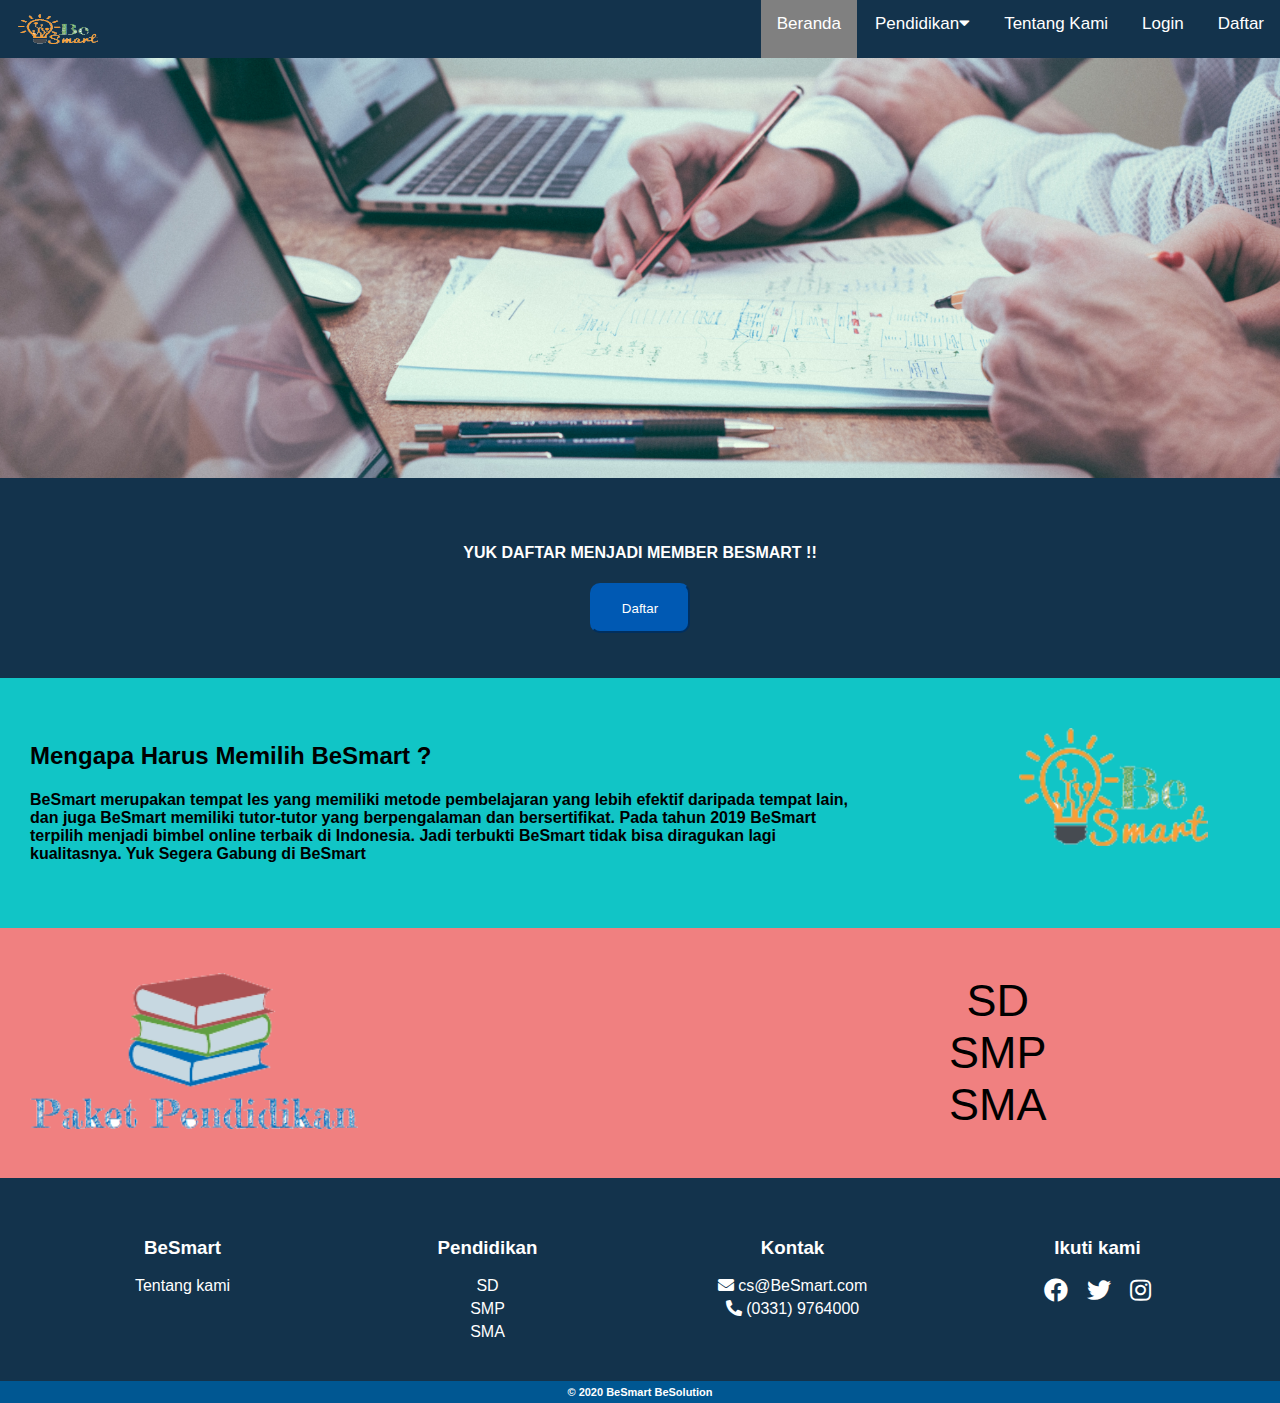
<file: index.html>
<!DOCTYPE html>
<html>
<head>
  <title> BeSmart </title>
  <meta name="viewport" content="width=device-width, initial-scale=1.0">

  <link rel="shortcut icon" href="img/lampu.ico">
  <link rel="stylesheet" type="text/css" href="css/nav.css">
  <link rel="stylesheet" type="text/css" href="css/main.css">
  <link rel="stylesheet" type="text/css" href="css/footer.css">

    <!-- FontAwesome CSS -->
  <link rel="stylesheet" type="text/css" href="font-awesome/css/fontawesome.css">
  <link rel="stylesheet" type="text/css" href="font-awesome/css/solid.css">
  <link rel="stylesheet" type="text/css" href="font-awesome/css/brands.css">
</head>
<body>

  <!-- Navigation -->
  <nav>
    <div class="nav" id="nav-menu">
      <a href="index.html" id="home" title="BeSmart">
        <div id="logo">
          <img src="img/BeSmart-logo.png">
        </div>
      </a>
      <a href="javascript:void(0);" id="nav-icon"><i class="fas fa-bars"></i></a>
      <div class="menu">
        <a href="index.html" class="klik">Beranda</a>
        <div id="menu-list">
          <button href="#" id="list-down">Pendidikan<i class="fas fa-caret-down"></i></button>
          <div id="list-daftar">
            <a href="login.html">SD</a>
            <a href="login.html">SMP</a>
            <a href="login.html">SMA</a>
          </div>
        </div>
        <a href="tentang.html">Tentang Kami </a>
        <a href="login.html">Login</a>
        <a href="daftar.html">Daftar</a>
      </div>
    </div>
  </nav>

  <!-- Header -->
  <header>
    <div class="main-picture">
      <div id="image_wrap">
        <img src="img/bg.jpg">
      </div>
    </div>
  </header>

  <!-- Main -->
  <section id="banner">
    <div class="banner-img">
     <h4 style="color: white;">YUK DAFTAR MENJADI MEMBER BESMART !!</h4>
     <button id="btn-daftar">
       <a href="daftar.html" style="color: white; text-decoration: none;">
         Daftar
       </a>
     </button>
    </div>
  </section>
  <section>
    <artikel class="artikel">
      <div id="alasan">
        <h2>Mengapa Harus Memilih BeSmart ?</h2>
        <h4>BeSmart merupakan tempat les yang memiliki metode pembelajaran yang lebih efektif daripada tempat lain, dan juga
          BeSmart memiliki tutor-tutor yang berpengalaman dan bersertifikat. Pada tahun 2019 BeSmart terpilih menjadi bimbel online
          terbaik di Indonesia. Jadi terbukti BeSmart tidak bisa diragukan lagi kualitasnya. Yuk Segera Gabung di BeSmart</h4>
      </div>
      <div id="alasan_logo">
        <img src="img/BeSmart-logo.png">
      </div>
    </artikel>
  </section>

  <section>
    <article class="jenjang">
      <div id="paket-logo">
        <img src="img/Paket.png">
      </div>
      <div id="paket">
        <li>SD</li>
        <li>SMP</li>
        <li>SMA</li>
      </div>
    </article>
  </section>


<!-- Footer -->
  <footer>
    <div class="footer">
      <div class="footer-col">
        <div class="footer-daftar">
          <h3>BeSmart</h3>
          <li><a href="tentang.html">Tentang kami</a></li>
        </div>

        <div class="footer-daftar">
          <h3>Pendidikan</h3>
          <li><a href="#">SD</a></li>
          <li><a href="#">SMP</a></li>
          <li><a href="#">SMA</a></li>
        </div>
      </div>

      <div class="footer-col">
        <div class="footer-daftar">
          <h3>Kontak</h3>
          <li><a href="#" target="_blank"><i class="fas fa-envelope"></i> cs@BeSmart.com</a></li>
          <li><a href="#" target="_blank" ><i class="fas fa-phone-alt"></i> (0331) 9764000</a></li>
        </div>

        <div class="footer-daftar">
          <h3>Ikuti kami</h3>
          <div id="sosmed">
            <a href="https://facebook.com/" target="_blank"><i class="fab fa-facebook"></i></a>&ensp;
            <a href="https://twitter.com/" target="_blank"><i class="fab fa-twitter"></i></a>&ensp;
            <a href="https://instagram.com/" target="_blank"><i class="fab fa-instagram"></i></a>
          </div>
        </div>
      </div>
  </div>
  <div id="bottom-line">
    <b>&copy; 2020 BeSmart BeSolution</b>
  </div>
  </footer>

  <script src="js/jquery-3.4.1.min.js"></script>
	<script src="js/nav.js"></script>
	<script src="js/main.js"></script>
</body>
</html>
</file>
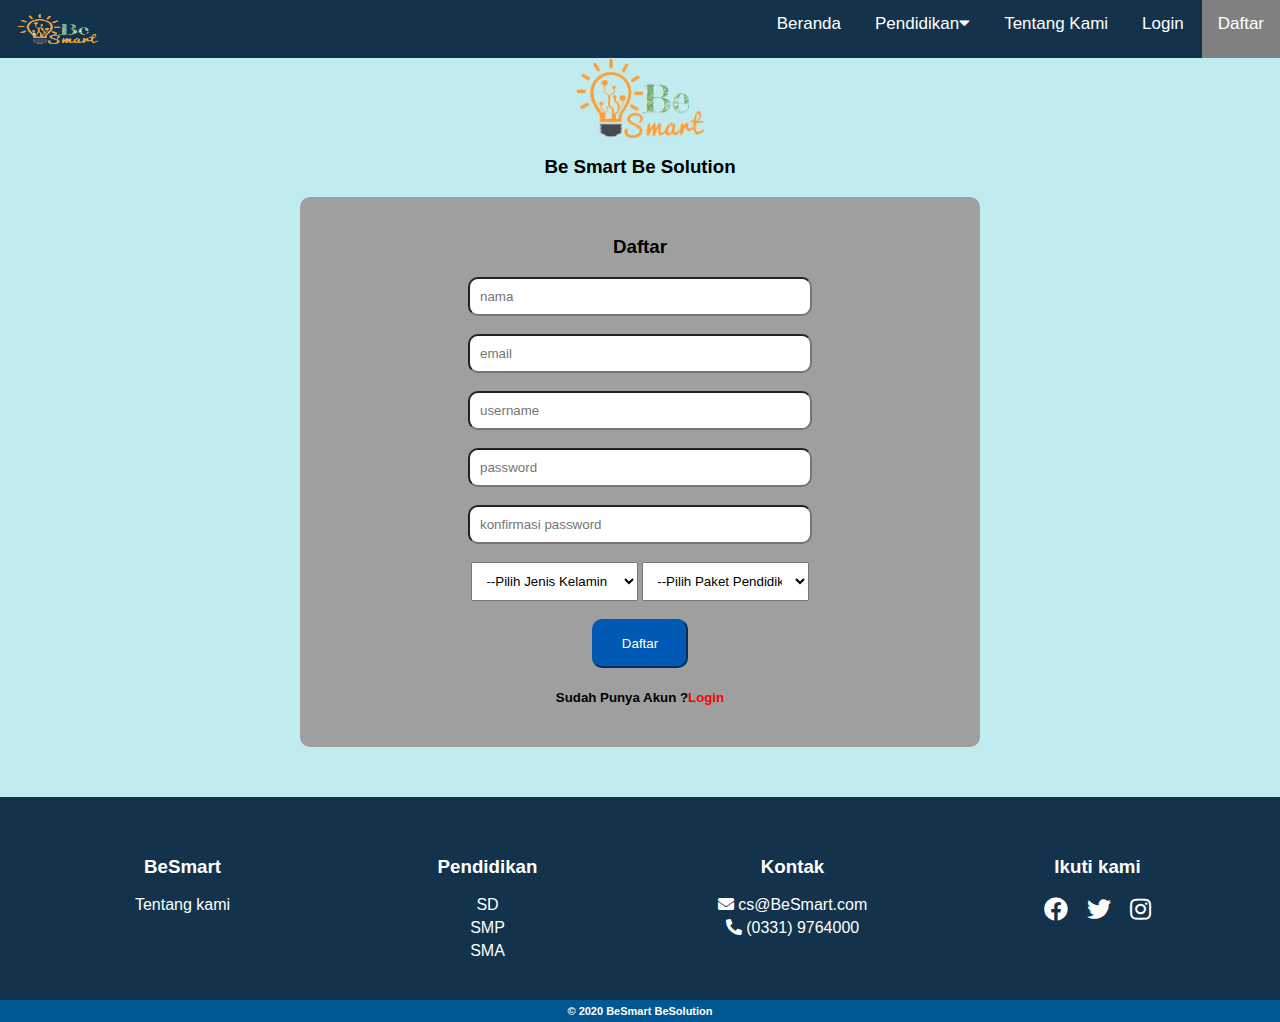
<file: daftar.html>
<!DOCTYPE html>
<html>
<head>
  <title> BeSmart </title>
  <meta name="viewport" content="width=device-width, initial-scale=1.0">

  <link rel="shortcut icon" href="img/lampu.ico">
  <link rel="stylesheet" type="text/css" href="css/nav.css">
  <link rel="stylesheet" type="text/css" href="css/main.css">
  <link rel="stylesheet" type="text/css" href="css/footer.css">

    <!-- FontAwesome CSS -->
  <link rel="stylesheet" type="text/css" href="font-awesome/css/fontawesome.css">
  <link rel="stylesheet" type="text/css" href="font-awesome/css/solid.css">
  <link rel="stylesheet" type="text/css" href="font-awesome/css/brands.css">
</head>
<body>

  <!-- Navigation -->
  <nav>
    <div class="nav" id="nav-menu">
      <a href="index.html" id="home" title="BeSmart">
        <div id="logo">
          <img src="img/BeSmart-logo.png">
        </div>
      </a>
      <a href="javascript:void(0);" id="nav-icon"><i class="fas fa-bars"></i></a>
      <div class="menu">
        <a href="index.html">Beranda</a>
        <div id="menu-list">
          <button href="#" id="list-down">Pendidikan<i class="fas fa-caret-down"></i></button>
          <div id="list-daftar">
            <a href="login.html">SD</a>
            <a href="login.html">SMP</a>
            <a href="login.html">SMA</a>
          </div>
        </div>
        <a href="tentang.html">Tentang Kami </a>
        <a href="login.html">Login</a>
        <a href="daftar.html" class="klik">Daftar</a>
      </div>
    </div>
  </nav>

     <!-- Header -->
  <div class="main">
    <header>
      <div class="title-login">
        <img src="img/BeSmart-logo.png">
        <h3>Be Smart Be Solution</h3>
      </div>
    </header>

  <!-- form -->
    <form id="form-daftar" action="login.html">
      <div id="judul-form">
        <h3>Daftar</h3>
      </div>
      <input type="text" name="nama" placeholder="nama"><br><br>
      <input type="text" name="email" placeholder="email"> <br><br>
      <input type="text" name="username" placeholder="username"> <br><br>
      <input type="password" name="password" placeholder="password"> <br><br>
      <input type="password" name="konfirm_password" placeholder="konfirmasi password"> <br><br>
      <select class="selectPilih" name="jenisKelamin">
        <option>--Pilih Jenis Kelamin</option>
        <option value="Perempuan">Perempuan</option>
        <option value="Laki-laki">Laki-laki</option>
      </select>
      <select class="selectPilih" name="paketPendidikan">
        <option>--Pilih Paket Pendidikan--</option>
        <option value="SD">SD</option>
        <option value="SMP">SMP</option>
        <option value="SMA">SMA</option>
      </select>
      <br> <br>
      <button type="submit" id="submit" class="submit-daftar">Daftar</button> <br>
      <div id="keterangan-login">
        <h5>Sudah Punya Akun ?<a href="login.html">Login</a></h5>
      </div>
    </form>
  </div>


<!-- Modal -->
  <div class="error-modal" id="error_modal">
    <div class="error-modal-content">
      <div class="modal-top">
        <h3>Peringatan</h3>
      </div>
      <div class="modal-middle">
        <b></b>
      </div>
      <div class="modal-bottom">
        <button class="btn btn_utama" id="close_error_form">Close</button>
      </div>
    </div>
  </div>

<!-- Footer -->
  <footer>
    <div class="footer">
      <div class="footer-col">
        <div class="footer-daftar">
          <h3>BeSmart</h3>
          <li><a href="tentang.html">Tentang kami</a></li>
        </div>

        <div class="footer-daftar">
          <h3>Pendidikan</h3>
          <li><a href="#">SD</a></li>
          <li><a href="#">SMP</a></li>
          <li><a href="#">SMA</a></li>
        </div>
      </div>

      <div class="footer-col">
        <div class="footer-daftar">
          <h3>Kontak</h3>
          <li><a href="#" target="_blank"><i class="fas fa-envelope"></i> cs@BeSmart.com</a></li>
          <li><a href="#" target="_blank" ><i class="fas fa-phone-alt"></i> (0331) 9764000</a></li>
        </div>

        <div class="footer-daftar">
          <h3>Ikuti kami</h3>
          <div id="sosmed">
            <a href="https://facebook.com/" target="_blank"><i class="fab fa-facebook"></i></a>&ensp;
            <a href="https://twitter.com/" target="_blank"><i class="fab fa-twitter"></i></a>&ensp;
            <a href="https://instagram.com/" target="_blank"><i class="fab fa-instagram"></i></a>
          </div>
        </div>
      </div>
  </div>
  <div id="bottom-line">
    <b>&copy; 2020 BeSmart BeSolution</b>
  </div>
  </footer>

  <script src="js/jquery-3.4.1.min.js"></script>
  <script src="js/nav.js"></script>
  <script src="js/main.js"></script>
  <script type="text/javascript">
    $('form').validasiRegister();
  </script>
</body>
</html>
</file>
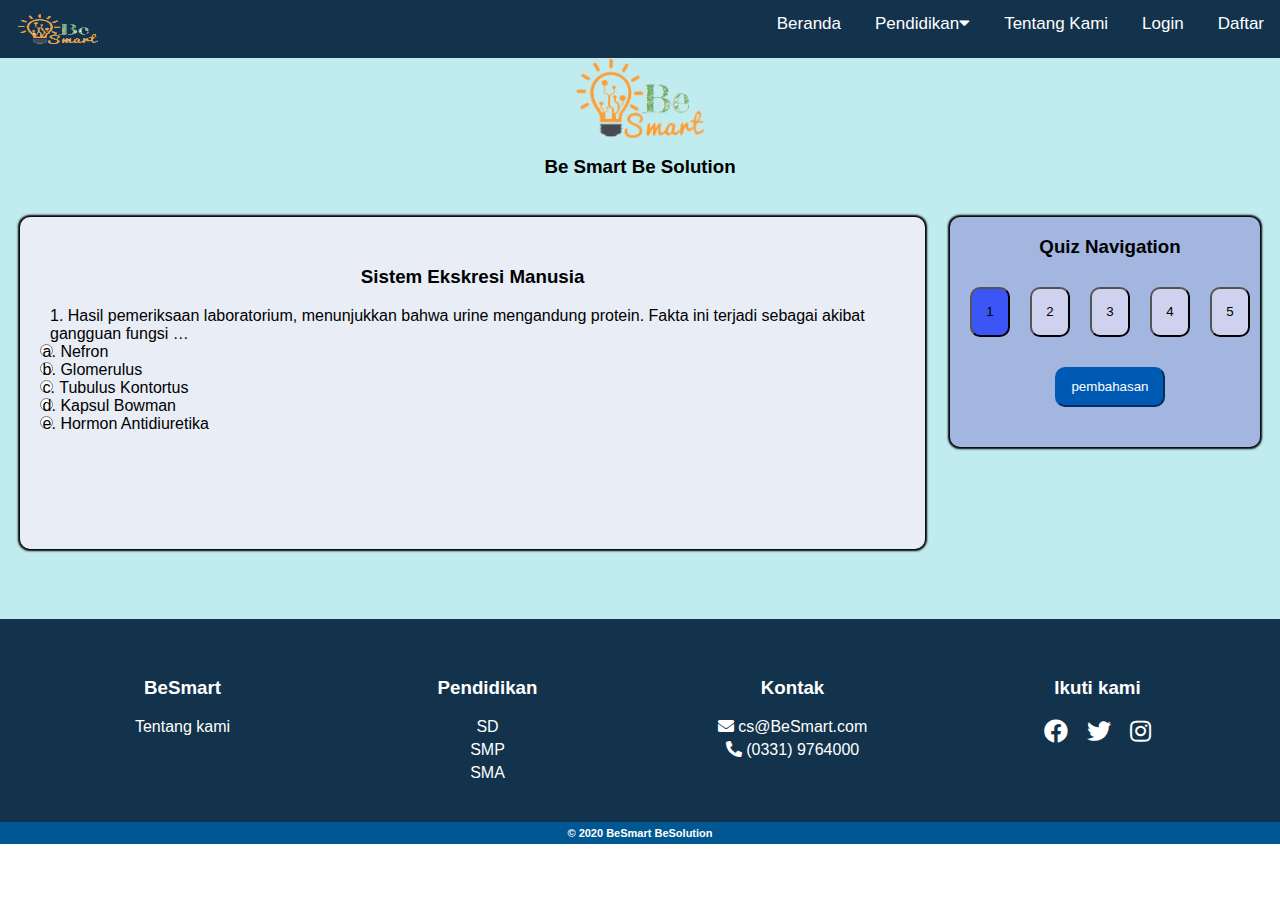
<file: latihan-soal.html>
<!DOCTYPE html>
<html>
<head>
  <title> BeSmart </title>
  <meta name="viewport" content="width=device-width, initial-scale=1.0">

  <link rel="shortcut icon" href="img/lampu.ico">
  <link rel="stylesheet" type="text/css" href="css/nav.css">
  <link rel="stylesheet" type="text/css" href="css/main.css">
  <link rel="stylesheet" type="text/css" href="css/footer.css">

    <!-- FontAwesome CSS -->
  <link rel="stylesheet" type="text/css" href="font-awesome/css/fontawesome.css">
  <link rel="stylesheet" type="text/css" href="font-awesome/css/solid.css">
  <link rel="stylesheet" type="text/css" href="font-awesome/css/brands.css">
</head>
<body>

  <!-- Navigation -->
  <nav>
    <div class="nav" id="nav-menu">
      <a href="index.html" id="home" title="BeSmart">
        <div id="logo">
          <img src="img/BeSmart-logo.png">
        </div>
      </a>
      <a href="javascript:void(0);" id="nav-icon"><i class="fas fa-bars"></i></a>
      <div class="menu">
        <a href="index.html">Beranda</a>
        <div id="menu-list">
          <button href="#" id="list-down">Pendidikan<i class="fas fa-caret-down"></i></button>
          <div id="list-daftar">
            <a href="latihan-soal.html">SD</a>
            <a href="latihan-soal.html">SMP</a>
            <a href="latihan-soal.html">SMA</a>
          </div>
        </div>
        <a href="tentang.html">Tentang Kami </a>
        <a href="login.html">Login</a>
        <a href="daftar.html">Daftar</a>
      </div>
    </div>
  </nav>

  <!-- Header -->
  <div class="main">
    <header>
      <div class="title-login">
        <img src="img/BeSmart-logo.png">
        <h3>Be Smart Be Solution</h3>
      </div>
    </header>
    <main>
    <article id="content">
      <h3>Sistem Ekskresi Manusia</h3>
      <p>1. Hasil pemeriksaan laboratorium, menunjukkan bahwa urine mengandung protein. Fakta ini terjadi sebagai akibat gangguan fungsi …<br>
      <input type="radio" name="pilihan" value="a">a. Nefron
      <br>
      <input type="radio" name="pilihan" value="b">b. Glomerulus
      <br>
      <input type="radio" name="pilihan" value="c">c. Tubulus Kontortus
      <br>
      <input type="radio" name="pilihan" value="d">d. Kapsul Bowman
      <br>
      <input type="radio" name="pilihan" value="e">e. Hormon Antidiuretika
      <br>
    </p>
    </article>

    <aside>
      <article id="aside-judul">
        <h3>Quiz Navigation</h3>
        <div class="flex-container-column">
          <div class="flex-container-row">
            <div class="button">
              <input type="button" class="number" id="number_pilih" name="Biologi" value="1">
            </div>
            <div class="button">
              <input type="button" class="number" name="Biologi" value="2">
            </div>
            <div class="button">
              <input type="button" class="number" name="Biologi" value="3">
            </div>
            <div class="button">
              <input type="button" class="number" name="Biologi" value="4">
            </div>
            <div class="button">
              <input type="button" class="number" name="Biologi" value="5">
            </div>
          </div>
          <div class="next">
            <button id="btn-next"><a href="pembahasan-soal.html"> pembahasan</a></button>
          </div>
        </div>
      </article>
    </aside>
  </main>
  </div>


  <!-- Footer -->
    <footer>
      <div class="footer">
        <div class="footer-col">
          <div class="footer-daftar">
            <h3>BeSmart</h3>
            <li><a href="tentang.html">Tentang kami</a></li>
          </div>

          <div class="footer-daftar">
            <h3>Pendidikan</h3>
            <li><a href="#">SD</a></li>
            <li><a href="#">SMP</a></li>
            <li><a href="#">SMA</a></li>
          </div>
        </div>

        <div class="footer-col">
          <div class="footer-daftar">
            <h3>Kontak</h3>
            <li><a href="#" target="_blank"><i class="fas fa-envelope"></i> cs@BeSmart.com</a></li>
            <li><a href="#" target="_blank" ><i class="fas fa-phone-alt"></i> (0331) 9764000</a></li>
          </div>

          <div class="footer-daftar">
            <h3>Ikuti kami</h3>
            <div id="sosmed">
              <a href="https://facebook.com/" target="_blank"><i class="fab fa-facebook"></i></a>&ensp;
              <a href="https://twitter.com/" target="_blank"><i class="fab fa-twitter"></i></a>&ensp;
              <a href="https://instagram.com/" target="_blank"><i class="fab fa-instagram"></i></a>
            </div>
          </div>
        </div>
    </div>
    <div id="bottom-line">
      <b>&copy; 2020 BeSmart BeSolution</b>
    </div>
    </footer>
    <script src="js/jquery-3.4.1.min.js"></script>
    <script src="js/nav.js"></script>
</body>
</html>
</file>
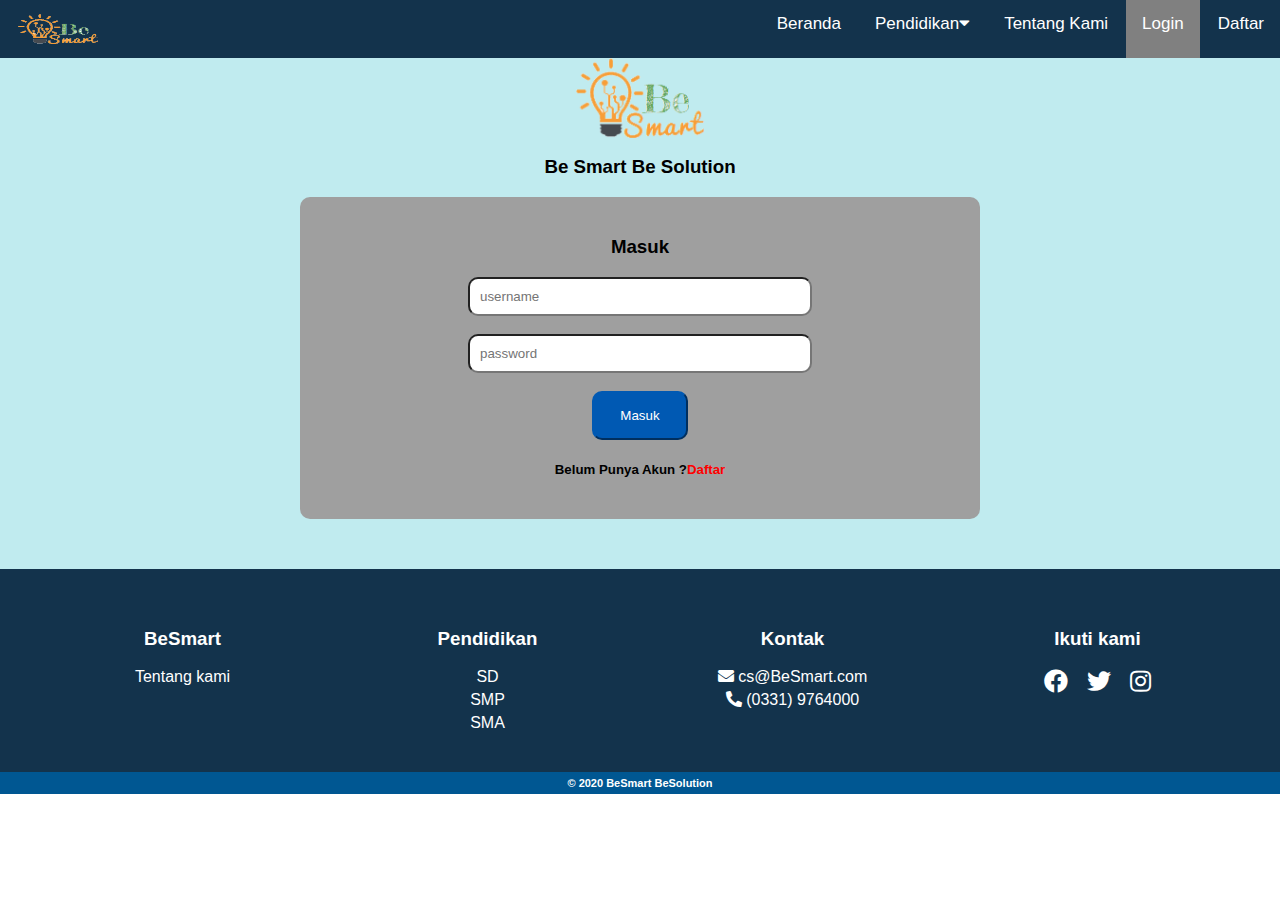
<file: login.html>
<!DOCTYPE html>
<html>
<head>
  <title> BeSmart </title>
  <meta name="viewport" content="width=device-width, initial-scale=1.0">

  <link rel="shortcut icon" href="img/lampu.ico">
  <link rel="stylesheet" type="text/css" href="css/nav.css">
  <link rel="stylesheet" type="text/css" href="css/main.css">
  <link rel="stylesheet" type="text/css" href="css/footer.css">

    <!-- FontAwesome CSS -->
  <link rel="stylesheet" type="text/css" href="font-awesome/css/fontawesome.css">
  <link rel="stylesheet" type="text/css" href="font-awesome/css/solid.css">
  <link rel="stylesheet" type="text/css" href="font-awesome/css/brands.css">
</head>
<body>

  <!-- Navigation -->
  <nav>
    <div class="nav" id="nav-menu">
      <a href="index.html" id="home" title="BeSmart">
        <div id="logo">
          <img src="img/BeSmart-logo.png">
        </div>
      </a>
      <a href="javascript:void(0);" id="nav-icon"><i class="fas fa-bars"></i></a>
      <div class="menu">
        <a href="index.html">Beranda</a>
        <div id="menu-list">
          <button href="#" id="list-down">Pendidikan<i class="fas fa-caret-down"></i></button>
          <div id="list-daftar">
            <a href="login.html">SD</a>
            <a href="login.html">SMP</a>
            <a href="login.html">SMA</a>
          </div>
        </div>
        <a href="tentang.html">Tentang Kami </a>
        <a href="login.html"class="klik">Login</a>
        <a href="daftar.html">Daftar</a>
      </div>
    </div>
  </nav>

  <!-- Header -->
  <div class="main">
    <header>
      <div class="title-login">
        <img src="img/BeSmart-logo.png">
        <h3>Be Smart Be Solution</h3>
      </div>
    </header>

  <!-- form -->
    <form id="form-daftar" action="menu.html">
      <div id="judul-form">
        <h3>Masuk</h3>
      </div>
      <input type="text" name="username" placeholder="username"> <br><br>
      <input type="password" name="password" placeholder="password"> <br><br>
      <button type="submit" class="submit-daftar">Masuk</button> <br>
      <div id="keterangan-login">
        <h5>Belum Punya Akun ?<a href="daftar.html">Daftar</a></h5>
      </div>
    </form>
  </div>

<!-- Modal -->
  <div class="error-modal" id="error_modal">
    <div class="error-modal-content">
      <div class="modal-top">
        <h3>Peringatan</h3>
      </div>
      <div class="modal-middle">
        <b></b>
      </div>
      <div class="modal-bottom">
        <button class="btn btn_utama" id="close_error_form">Close</button>
      </div>
    </div>
  </div>


<!-- Footer -->
  <footer>
    <div class="footer">
      <div class="footer-col">
        <div class="footer-daftar">
          <h3>BeSmart</h3>
          <li><a href="tentang.html">Tentang kami</a></li>
        </div>

        <div class="footer-daftar">
          <h3>Pendidikan</h3>
          <li><a href="#">SD</a></li>
          <li><a href="#">SMP</a></li>
          <li><a href="#">SMA</a></li>
        </div>
      </div>

      <div class="footer-col">
        <div class="footer-daftar">
          <h3>Kontak</h3>
          <li><a href="#" target="_blank"><i class="fas fa-envelope"></i> cs@BeSmart.com</a></li>
          <li><a href="#" target="_blank" ><i class="fas fa-phone-alt"></i> (0331) 9764000</a></li>
        </div>

        <div class="footer-daftar">
          <h3>Ikuti kami</h3>
          <div id="sosmed">
            <a href="https://facebook.com/" target="_blank"><i class="fab fa-facebook"></i></a>&ensp;
            <a href="https://twitter.com/" target="_blank"><i class="fab fa-twitter"></i></a>&ensp;
            <a href="https://instagram.com/" target="_blank"><i class="fab fa-instagram"></i></a>
          </div>
        </div>
      </div>
  </div>
  <div id="bottom-line">
    <b>&copy; 2020 BeSmart BeSolution</b>
  </div>
  </footer>
  <script src="js/jquery-3.4.1.min.js"></script>
  <script src="js/nav.js"></script>
  <script src="js/main.js"></script>
  <script type="text/javascript">
    $("form").validasiLogin();
  </script>
</body>
</html>
</file>
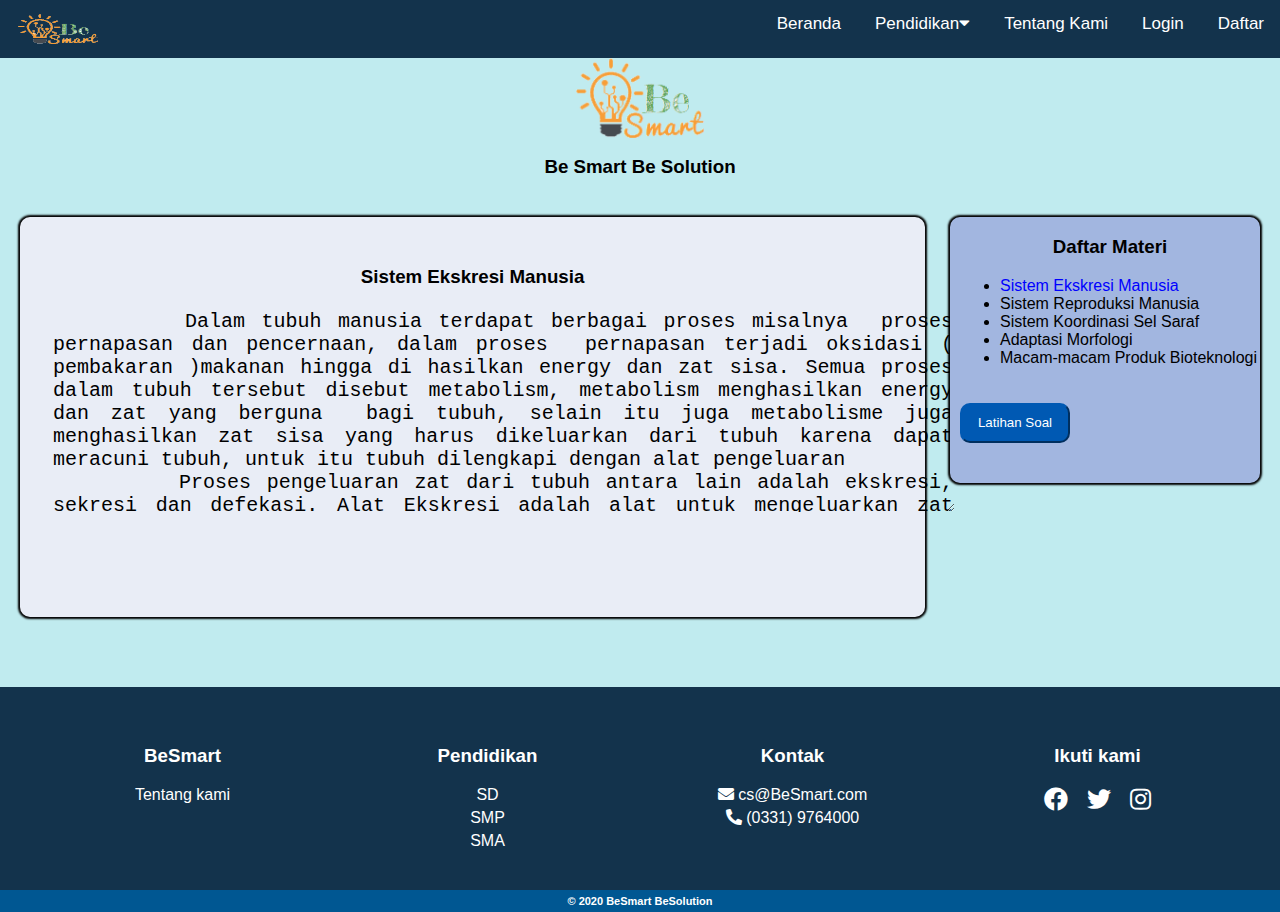
<file: materi.html>
<!DOCTYPE html>
<html>
<head>
  <title> BeSmart </title>
  <meta name="viewport" content="width=device-width, initial-scale=1.0">

  <link rel="shortcut icon" href="img/lampu.ico">
  <link rel="stylesheet" type="text/css" href="css/nav.css">
  <link rel="stylesheet" type="text/css" href="css/main.css">
  <link rel="stylesheet" type="text/css" href="css/footer.css">

    <!-- FontAwesome CSS -->
  <link rel="stylesheet" type="text/css" href="font-awesome/css/fontawesome.css">
  <link rel="stylesheet" type="text/css" href="font-awesome/css/solid.css">
  <link rel="stylesheet" type="text/css" href="font-awesome/css/brands.css">
</head>
<body>

  <!-- Navigation -->
  <nav>
    <div class="nav" id="nav-menu">
      <a href="index.html" id="home" title="BeSmart">
        <div id="logo">
          <img src="img/BeSmart-logo.png">
        </div>
      </a>
      <a href="javascript:void(0);" id="nav-icon"><i class="fas fa-bars"></i></a>
      <div class="menu">
        <a href="index.html">Beranda</a>
        <div id="menu-list">
          <button href="#" id="list-down">Pendidikan<i class="fas fa-caret-down"></i></button>
          <div id="list-daftar">
            <a href="materi.html">SD</a>
            <a href="materi.html">SMP</a>
            <a href="materi.html">SMA</a>
          </div>
        </div>
        <a href="tentang.html">Tentang Kami </a>
        <a href="login.html">Login</a>
        <a href="daftar.html">Daftar</a>
      </div>
    </div>
  </nav>

  <!-- Header -->
  <div class="main">
    <header>
      <div class="title-login">
        <img src="img/BeSmart-logo.png">
        <h3>Be Smart Be Solution</h3>
      </div>
    </header>
    <main>
    <article id="content">
      <h3>Sistem Ekskresi Manusia</h3>
      <textarea>
        Dalam tubuh manusia terdapat berbagai proses misalnya  proses pernapasan dan pencernaan, dalam proses  pernapasan terjadi oksidasi ( pembakaran )makanan hingga di hasilkan energy dan zat sisa. Semua proses dalam tubuh tersebut disebut metabolism, metabolism menghasilkan energy dan zat yang berguna  bagi tubuh, selain itu juga metabolisme juga menghasilkan zat sisa yang harus dikeluarkan dari tubuh karena dapat meracuni tubuh, untuk itu tubuh dilengkapi dengan alat pengeluaran
        Proses pengeluaran zat dari tubuh antara lain adalah ekskresi, sekresi dan defekasi. Alat Ekskresi adalah alat untuk mengeluarkan zat sisa atau sampah metabolism dari dalam tubuh. Terdiri dari paru – paru, hati, ginjal, dan kulit.
        Sekresi adalah proses pengeluaran sisa metabolism yang masih bisa dimanfaatkan oleh tubuh, misalnya  hormone dan enzim.
        Defekasi adalah zat sisa pencernaan yang tidak habis terserap oleh tubuh  dan dikeluarkan melalui anus dalam bentuk feses.
      </textarea>
    </article>

    <aside>
      <article id="daftar-materi">
        <h3>Daftar Materi</h3>
          <ul>
              <li><a href="materi.html" class="baca">Sistem Ekskresi Manusia</a></li>
              <li><a href="#">Sistem Reproduksi Manusia</a></li>
              <li><a href="#">Sistem Koordinasi Sel Saraf</a></li>
              <li><a href="#">Adaptasi Morfologi</a></li>
              <li><a href="#">Macam-macam Produk Bioteknologi</a></li>
          </ul>
      </article>
      <div class="next">
        <button id="btn-next"><a href="latihan-soal.html">Latihan Soal</a></button>
      </div>
    </aside>
  </main>
  </div>


  <!-- Footer -->
    <footer>
      <div class="footer">
        <div class="footer-col">
          <div class="footer-daftar">
            <h3>BeSmart</h3>
            <li><a href="tentang.html">Tentang kami</a></li>
          </div>

          <div class="footer-daftar">
            <h3>Pendidikan</h3>
            <li><a href="#">SD</a></li>
            <li><a href="#">SMP</a></li>
            <li><a href="#">SMA</a></li>
          </div>
        </div>

        <div class="footer-col">
          <div class="footer-daftar">
            <h3>Kontak</h3>
            <li><a href="#" target="_blank"><i class="fas fa-envelope"></i> cs@BeSmart.com</a></li>
            <li><a href="#" target="_blank" ><i class="fas fa-phone-alt"></i> (0331) 9764000</a></li>
          </div>

          <div class="footer-daftar">
            <h3>Ikuti kami</h3>
            <div id="sosmed">
              <a href="https://facebook.com/" target="_blank"><i class="fab fa-facebook"></i></a>&ensp;
              <a href="https://twitter.com/" target="_blank"><i class="fab fa-twitter"></i></a>&ensp;
              <a href="https://instagram.com/" target="_blank"><i class="fab fa-instagram"></i></a>
            </div>
          </div>
        </div>
    </div>
    <div id="bottom-line">
      <b>&copy; 2020 BeSmart BeSolution</b>
    </div>
    </footer>

  <script src="js/jquery-3.4.1.min.js"></script>
  <script src="js/nav.js"></script>
</body>
</html>
</file>
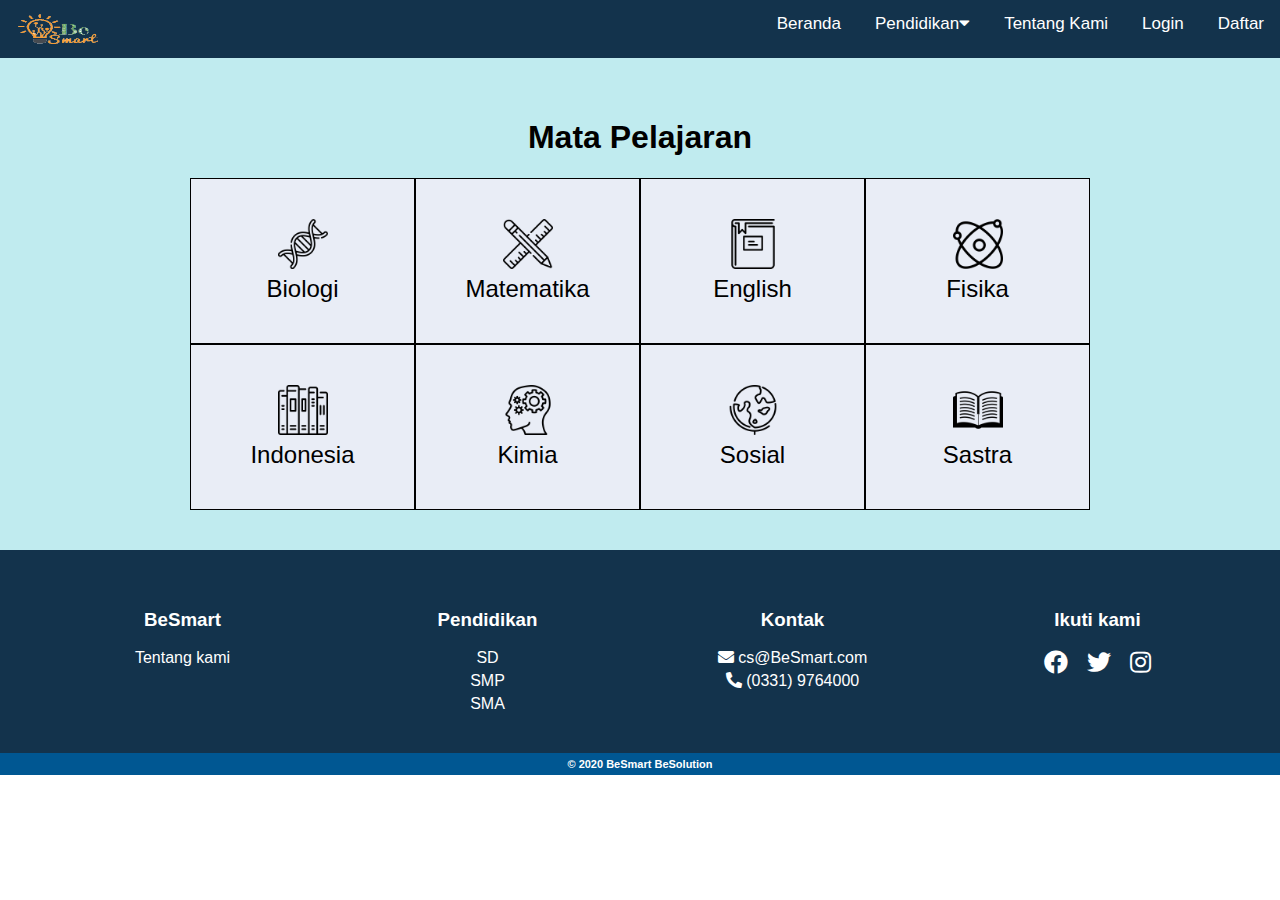
<file: menu.html>
<!DOCTYPE html>
<html>
<head>
  <title> BeSmart </title>
  <meta name="viewport" content="width=device-width, initial-scale=1.0">

  <link rel="shortcut icon" href="img/lampu.ico">
  <link rel="stylesheet" type="text/css" href="css/nav.css">
  <link rel="stylesheet" type="text/css" href="css/menu.css">
  <link rel="stylesheet" type="text/css" href="css/footer.css">

    <!-- FontAwesome CSS -->
  <link rel="stylesheet" type="text/css" href="font-awesome/css/fontawesome.css">
  <link rel="stylesheet" type="text/css" href="font-awesome/css/solid.css">
  <link rel="stylesheet" type="text/css" href="font-awesome/css/brands.css">
</head>
<body>

  <!-- Navigation -->
  <nav>
    <div class="nav" id="nav-menu">
      <a href="index.html" id="home" title="BeSmart">
        <div id="logo">
          <img src="img/BeSmart-logo.png">
        </div>
      </a>
      <a href="javascript:void(0);" id="nav-icon"><i class="fas fa-bars"></i></a>
      <div class="menu">
        <a href="index.html">Beranda</a>
        <div id="menu-list">
          <button href="#" id="list-down">Pendidikan<i class="fas fa-caret-down"></i></button>
          <div id="list-daftar">
            <a href="menu.html">SD</a>
            <a href="menu.html">SMP</a>
            <a href="menu.html">SMA</a>
          </div>
        </div>
        <a href="tentang.html">Tentang Kami </a>
        <a href="login.html">Login</a>
        <a href="daftar.html">Daftar</a>
      </div>
    </div>
  </nav>


<!-- Main -->
    <main>
    <div class="flex-container-column">
       <div class="display">
           <h1>Mata Pelajaran</h1>
       </div>
       <div class="flex-container-row">
          <div class="button">
            <img src="img/biologi.png"><br>
            <a href="materi.html">Biologi</a>
          </div>
          <div class="button">
            <img src="img/math.png"><br>Matematika
          </div>
          <div class="button">
            <img src="img/english.png"><br>English
          </div>
          <div class="button">
            <img src="img/fisika.png"><br>Fisika
          </div>
       </div>
       <div class="flex-container-row">
          <div class="button">
            <img src="img/indo.png"><br>Indonesia
          </div>
          <div class="button">
            <img src="img/kimia.png"><br>Kimia
          </div>
          <div class="button">
            <img src="img/sosial.png"><br>Sosial
          </div>
          <div class="button">
            <img src="img/book.png"><br>Sastra
          </div>
       </div>
   </div>
  </main>


  <!-- Footer -->
    <footer>
      <div class="footer">
        <div class="footer-col">
          <div class="footer-daftar">
            <h3>BeSmart</h3>
            <li><a href="tentang.html">Tentang kami</a></li>
          </div>

          <div class="footer-daftar">
            <h3>Pendidikan</h3>
            <li><a href="#">SD</a></li>
            <li><a href="#">SMP</a></li>
            <li><a href="#">SMA</a></li>
          </div>
        </div>

        <div class="footer-col">
          <div class="footer-daftar">
            <h3>Kontak</h3>
            <li><a href="#" target="_blank"><i class="fas fa-envelope"></i> cs@BeSmart.com</a></li>
            <li><a href="#" target="_blank" ><i class="fas fa-phone-alt"></i> (0331) 9764000</a></li>
          </div>

          <div class="footer-daftar">
            <h3>Ikuti kami</h3>
            <div id="sosmed">
              <a href="https://facebook.com/" target="_blank"><i class="fab fa-facebook"></i></a>&ensp;
              <a href="https://twitter.com/" target="_blank"><i class="fab fa-twitter"></i></a>&ensp;
              <a href="https://instagram.com/" target="_blank"><i class="fab fa-instagram"></i></a>
            </div>
          </div>
        </div>
    </div>
    <div id="bottom-line">
      <b>&copy; 2020 BeSmart BeSolution</b>
    </div>
    </footer>

  <script src="js/jquery-3.4.1.min.js"></script>
  <script src="js/nav.js"></script>
</body>
</html>
</file>
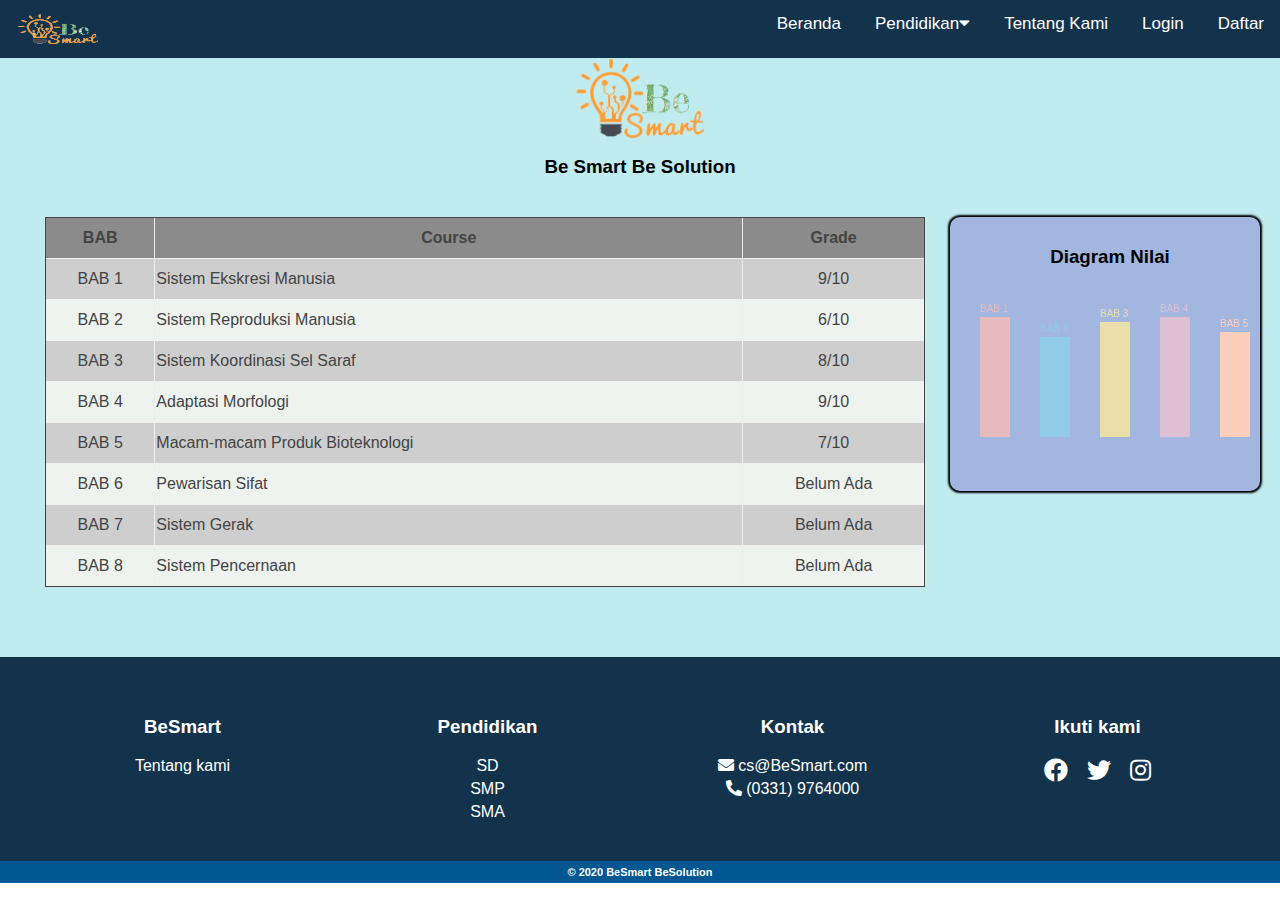
<file: nilai.html>
<!DOCTYPE html>
<html>
<head>
  <title> BeSmart </title>
  <meta name="viewport" content="width=device-width, initial-scale=1.0">

  <link rel="shortcut icon" href="img/lampu.ico">
  <link rel="stylesheet" type="text/css" href="css/nav.css">
  <link rel="stylesheet" type="text/css" href="css/main.css">
  <link rel="stylesheet" type="text/css" href="css/footer.css">

    <!-- FontAwesome CSS -->
  <link rel="stylesheet" type="text/css" href="font-awesome/css/fontawesome.css">
  <link rel="stylesheet" type="text/css" href="font-awesome/css/solid.css">
  <link rel="stylesheet" type="text/css" href="font-awesome/css/brands.css">
</head>
<body>

  <!-- Navigation -->
  <nav>
    <div class="nav" id="nav-menu">
      <a href="index.html" id="home" title="BeSmart">
        <div id="logo">
          <img src="img/BeSmart-logo.png">
        </div>
      </a>
      <a href="javascript:void(0);" id="nav-icon"><i class="fas fa-bars"></i></a>
      <div class="menu">
        <a href="index.html">Beranda</a>
        <div id="menu-list">
          <button href="#" id="list-down">Pendidikan<i class="fas fa-caret-down"></i></button>
          <div id="list-daftar">
            <a href="nilai.html">SD</a>
            <a href="nilai.html">SMP</a>
            <a href="nilai.html">SMA</a>
          </div>
        </div>
        <a href="tentang.html">Tentang Kami </a>
        <a href="login.html">Login</a>
        <a href="daftar.html">Daftar</a>
      </div>
    </div>
  </nav>


  <!-- Header -->
  <div class="main">
    <header>
      <div class="title-login">
        <img src="img/BeSmart-logo.png">
        <h3>Be Smart Be Solution</h3>
      </div>
    </header>
    <main>
    <article id="content-tbl">
      <td><div class="nilainav">
        <table class="tabel" border="1">
          <tr id="tbl-judul">
            <th>BAB</th>
            <th>Course</th>
            <th>Grade</th>
          </tr>
          <tr id="tbl-ganjil">
            <td id="bab">BAB 1</td>
            <td>Sistem Ekskresi Manusia</td>
            <td id="grade">9/10</td>
          </tr>
          <tr id="tbl-genap">
            <td id="bab">BAB 2</td>
            <td>Sistem Reproduksi Manusia</td>
            <td id="grade">6/10</td>
          </tr>
          <tr id="tbl-ganjil">
            <td id="bab">BAB 3</td>
            <td>Sistem Koordinasi Sel Saraf</td>
            <td id="grade">8/10</td>
          </tr>
          <tr id="tbl-genap">
            <td id="bab">BAB 4</td>
            <td>Adaptasi Morfologi</td>
            <td id="grade">9/10</td>
          </tr>
          <tr id="tbl-ganjil">
          <td id="bab">BAB 5</td>
          <td>Macam-macam Produk Bioteknologi</td>
          <td id="grade">7/10</td>
          </tr>
          <tr id="tbl-genap">
            <td id="bab">BAB 6</td>
            <td>Pewarisan Sifat</td>
            <td id="grade">Belum Ada</td>
          </tr>
          <tr id="tbl-ganjil">
            <td id="bab">BAB 7</td>
            <td>Sistem Gerak</td>
            <td id="grade">Belum Ada</td>
          </tr>
          <tr id="tbl-genap">
            <td id="bab">BAB 8</td>
            <td>Sistem Pencernaan</td>
            <td id="grade">Belum Ada</td>
          </tr>
        </table>
      </div></td>
    </article>

    <aside>
        <div id="judul">
            <h3>Diagram Nilai</h3>
            <div class="diagram">
              <canvas id="canvasnilai"></canvas>
            </div>
        </div>
    </aside>
  </main>
  </div>


  <!-- Footer -->
    <footer>
      <div class="footer">
        <div class="footer-col">
          <div class="footer-daftar">
            <h3>BeSmart</h3>
            <li><a href="tentang.html">Tentang kami</a></li>
          </div>

          <div class="footer-daftar">
            <h3>Pendidikan</h3>
            <li><a href="#">SD</a></li>
            <li><a href="#">SMP</a></li>
            <li><a href="#">SMA</a></li>
          </div>
        </div>

        <div class="footer-col">
          <div class="footer-daftar">
            <h3>Kontak</h3>
            <li><a href="#" target="_blank"><i class="fas fa-envelope"></i> cs@BeSmart.com</a></li>
            <li><a href="#" target="_blank" ><i class="fas fa-phone-alt"></i> (0331) 9764000</a></li>
          </div>

          <div class="footer-daftar">
            <h3>Ikuti kami</h3>
            <div id="sosmed">
              <a href="https://facebook.com/" target="_blank"><i class="fab fa-facebook"></i></a>&ensp;
              <a href="https://twitter.com/" target="_blank"><i class="fab fa-twitter"></i></a>&ensp;
              <a href="https://instagram.com/" target="_blank"><i class="fab fa-instagram"></i></a>
            </div>
          </div>
        </div>
    </div>
    <div id="bottom-line">
      <b>&copy; 2020 BeSmart BeSolution</b>
    </div>
    </footer>

  <script src="js/jquery-3.4.1.min.js"></script>
  <script src="js/nav.js"></script>
  <script src="js/main.js"></script>
</body>
</html>
</file>
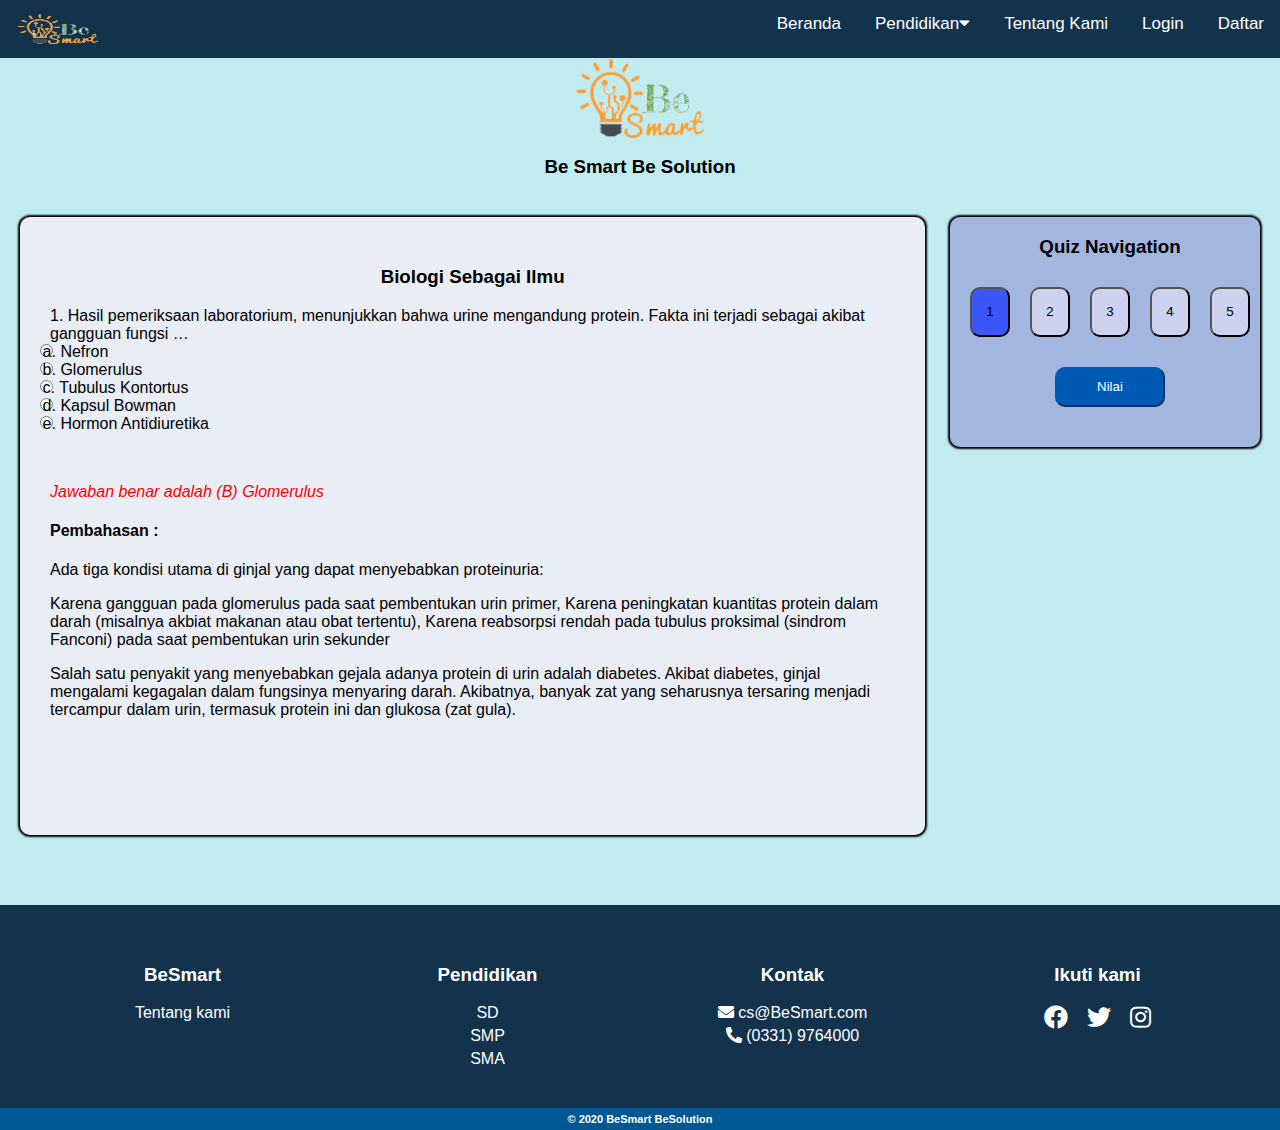
<file: pembahasan-soal.html>
<!DOCTYPE html>
<html>
<head>
  <title> BeSmart </title>
  <meta name="viewport" content="width=device-width, initial-scale=1.0">

  <link rel="shortcut icon" href="img/lampu.ico">
  <link rel="stylesheet" type="text/css" href="css/nav.css">
  <link rel="stylesheet" type="text/css" href="css/main.css">
  <link rel="stylesheet" type="text/css" href="css/footer.css">

    <!-- FontAwesome CSS -->
  <link rel="stylesheet" type="text/css" href="font-awesome/css/fontawesome.css">
  <link rel="stylesheet" type="text/css" href="font-awesome/css/solid.css">
  <link rel="stylesheet" type="text/css" href="font-awesome/css/brands.css">
</head>
<body>

  <!-- Navigation -->
  <nav>
    <div class="nav" id="nav-menu">
      <a href="index.html" id="home" title="BeSmart">
        <div id="logo">
          <img src="img/BeSmart-logo.png">
        </div>
      </a>
      <a href="javascript:void(0);" id="nav-icon"><i class="fas fa-bars"></i></a>
      <div class="menu">
        <a href="index.html">Beranda</a>
        <div id="menu-list">
          <button href="#" id="list-down">Pendidikan<i class="fas fa-caret-down"></i></button>
          <div id="list-daftar">
            <a href="pembahasan-soal.html">SD</a>
            <a href="pembahasan-soal.html">SMP</a>
            <a href="pembahasan-soal.html">SMA</a>
          </div>
        </div>
        <a href="tentang.html">Tentang Kami </a>
        <a href="login.html">Login</a>
        <a href="daftar.html">Daftar</a>
      </div>
    </div>
  </nav>

  <!-- Header -->
  <div class="main">
    <header>
      <div class="title-login">
        <img src="img/BeSmart-logo.png">
        <h3>Be Smart Be Solution</h3>
      </div>
    </header>
    <main>
    <article id="content">
      <h3>Biologi Sebagai Ilmu</h3>
      <p>1. Hasil pemeriksaan laboratorium, menunjukkan bahwa urine mengandung protein. Fakta ini terjadi sebagai akibat gangguan fungsi …<br>
      <input type="radio" name="pilihan" value="a">a. Nefron
      <br>
      <input type="radio" name="pilihan" value="b">b. Glomerulus
      <br>
      <input type="radio" name="pilihan" value="c">c. Tubulus Kontortus
      <br>
      <input type="radio" name="pilihan" value="d">d. Kapsul Bowman
      <br>
      <input type="radio" name="pilihan" value="e">e. Hormon Antidiuretika
      <br>
    </p>
    <br>
    <div id="jawaban">
      <p>Jawaban benar adalah (B) Glomerulus </p>
    </div>
    <h4>Pembahasan :</h4>
    <p>Ada tiga kondisi utama di ginjal yang dapat menyebabkan proteinuria:</p>
    <p>Karena gangguan pada glomerulus pada saat pembentukan urin primer,
    Karena peningkatan kuantitas protein dalam darah (misalnya akbiat makanan atau obat tertentu),
    Karena reabsorpsi rendah pada tubulus proksimal (sindrom Fanconi) pada saat pembentukan urin sekunder</p>
    <p>Salah satu penyakit yang menyebabkan gejala adanya protein di urin adalah diabetes. Akibat diabetes, ginjal mengalami kegagalan dalam
    fungsinya menyaring darah. Akibatnya, banyak zat yang seharusnya tersaring menjadi tercampur dalam urin, termasuk protein ini dan
    glukosa (zat gula).</p>
    </article>

    <aside>
      <article id="aside-judul" >
        <h3>Quiz Navigation</h3>
        <div class="flex-container-column">
          <div class="flex-container-row">
            <div class="button">
              <input type="button" class="number" id="number_pilih" name="Biologi" value="1">
            </div>
            <div class="button">
              <input type="button" class="number" name="Biologi" value="2">
            </div>
            <div class="button">
              <input type="button" class="number" name="Biologi" value="3">
            </div>
            <div class="button">
              <input type="button" class="number" name="Biologi" value="4">
            </div>
            <div class="button">
              <input type="button" class="number" name="Biologi" value="5">
            </div>
          </div>
          <div class="next">
            <button id="btn-next"><a href="nilai.html">Nilai</a></button>
          </div>
        </div>
      </article>
    </aside>
  </main>
  </div>


  <!-- Footer -->
    <footer>
      <div class="footer">
        <div class="footer-col">
          <div class="footer-daftar">
            <h3>BeSmart</h3>
            <li><a href="tentang.html">Tentang kami</a></li>
          </div>

          <div class="footer-daftar">
            <h3>Pendidikan</h3>
            <li><a href="#">SD</a></li>
            <li><a href="#">SMP</a></li>
            <li><a href="#">SMA</a></li>
          </div>
        </div>

        <div class="footer-col">
          <div class="footer-daftar">
            <h3>Kontak</h3>
            <li><a href="#" target="_blank"><i class="fas fa-envelope"></i> cs@BeSmart.com</a></li>
            <li><a href="#" target="_blank" ><i class="fas fa-phone-alt"></i> (0331) 9764000</a></li>
          </div>

          <div class="footer-daftar">
            <h3>Ikuti kami</h3>
            <div id="sosmed">
              <a href="https://facebook.com/" target="_blank"><i class="fab fa-facebook"></i></a>&ensp;
              <a href="https://twitter.com/" target="_blank"><i class="fab fa-twitter"></i></a>&ensp;
              <a href="https://instagram.com/" target="_blank"><i class="fab fa-instagram"></i></a>
            </div>
          </div>
        </div>
    </div>
    <div id="bottom-line">
      <b>&copy; 2020 BeSmart BeSolution</b>
    </div>
    </footer>

  <script src="js/jquery-3.4.1.min.js"></script>
  <script src="js/nav.js"></script>
</body>
</html>
</file>
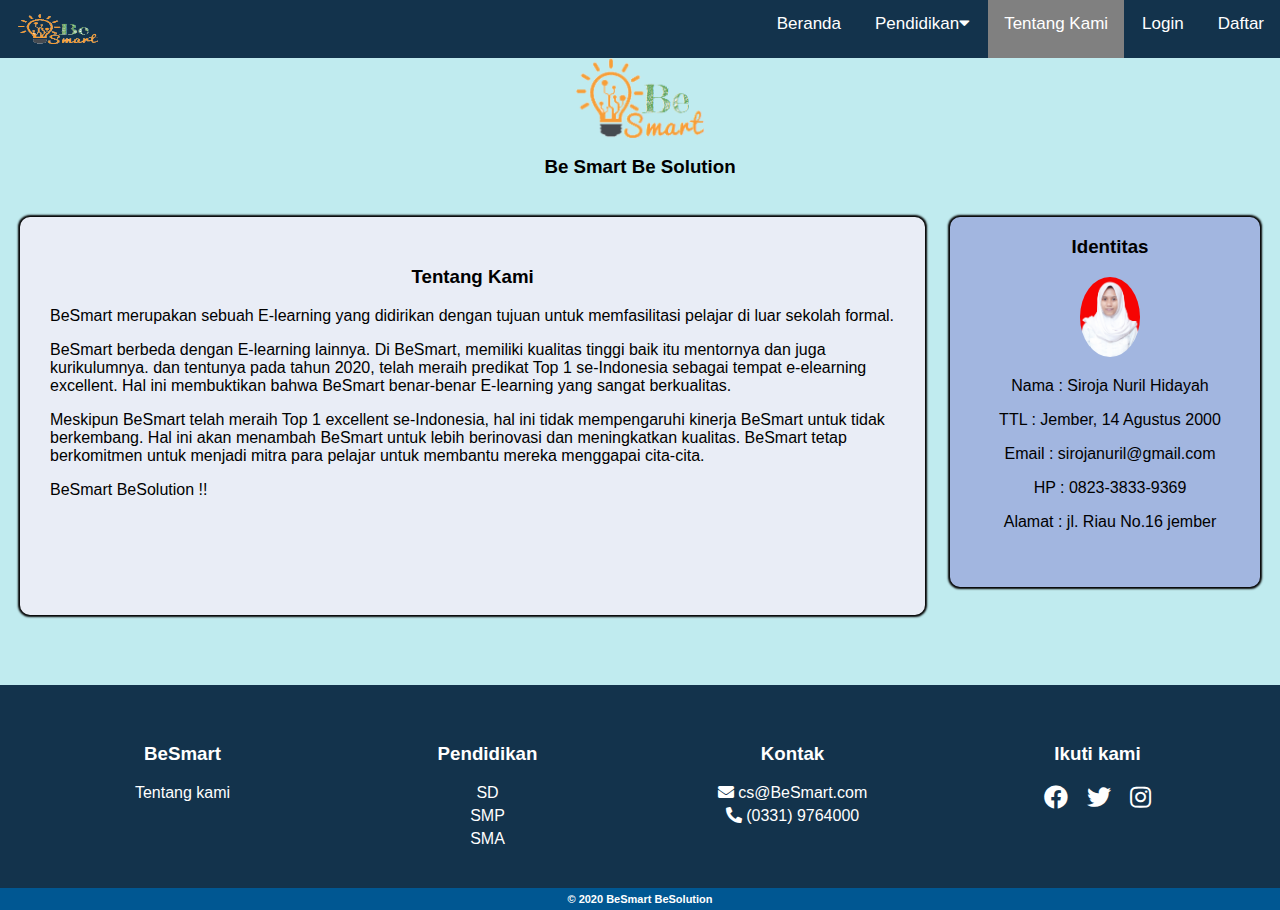
<file: tentang.html>
<!DOCTYPE html>
<html>
<head>
  <title> BeSmart </title>
  <meta name="viewport" content="width=device-width, initial-scale=1.0">

  <link rel="shortcut icon" href="img/lampu.ico">
  <link rel="stylesheet" type="text/css" href="css/nav.css">
  <link rel="stylesheet" type="text/css" href="css/main.css">
  <link rel="stylesheet" type="text/css" href="css/footer.css">

    <!-- FontAwesome CSS -->
  <link rel="stylesheet" type="text/css" href="font-awesome/css/fontawesome.css">
  <link rel="stylesheet" type="text/css" href="font-awesome/css/solid.css">
  <link rel="stylesheet" type="text/css" href="font-awesome/css/brands.css">
</head>
<body>

  <!-- Navigation -->
  <nav>
    <div class="nav" id="nav-menu">
      <a href="index.html" id="home" title="BeSmart">
        <div id="logo">
          <img src="img/BeSmart-logo.png">
        </div>
      </a>
      <a href="javascript:void(0);" id="nav-icon"><i class="fas fa-bars"></i></a>
      <div class="menu">
        <a href="index.html">Beranda</a>
        <div id="menu-list">
          <button href="#" id="list-down">Pendidikan<i class="fas fa-caret-down"></i></button>
          <div id="list-daftar">
            <a href="login.html">SD</a>
            <a href="login.html">SMP</a>
            <a href="login.html">SMA</a>
          </div>
        </div>
        <a href="tentang.html" class="klik">Tentang Kami </a>
        <a href="login.html">Login</a>
        <a href="daftar.html">Daftar</a>
      </div>
    </div>
  </nav>

  <!-- Header -->
  <div class="main">
    <header>
      <div class="title-login">
        <img src="img/BeSmart-logo.png">
        <h3>Be Smart Be Solution</h3>
      </div>
    </header>

    <main>
    <article id="content">
      <h3>Tentang Kami</h3>
      <p>BeSmart merupakan sebuah E-learning yang didirikan dengan tujuan untuk memfasilitasi pelajar di luar sekolah formal.</p>
      <p>BeSmart berbeda dengan E-learning lainnya. Di BeSmart, memiliki kualitas tinggi baik itu mentornya dan juga kurikulumnya.
        dan tentunya pada tahun 2020, telah meraih predikat Top 1 se-Indonesia sebagai tempat e-elearning excellent. Hal ini
        membuktikan bahwa BeSmart benar-benar E-learning yang sangat berkualitas.</p>
      <p>Meskipun BeSmart telah meraih Top 1 excellent se-Indonesia, hal ini tidak mempengaruhi kinerja BeSmart untuk tidak berkembang.
        Hal ini akan menambah BeSmart untuk lebih berinovasi dan meningkatkan kualitas. BeSmart tetap berkomitmen untuk menjadi mitra
        para pelajar untuk membantu mereka menggapai cita-cita.</p>
      <p>BeSmart BeSolution !!</p>
    </article>

    <aside>
      <article id="identitas">
        <h3>Identitas</h3>
        <img src="img/df.jpg">
        <p>Nama : Siroja Nuril Hidayah</p>
        <p>TTL : Jember, 14 Agustus 2000</p>
        <p>Email : sirojanuril@gmail.com</p>
        <p>HP : 0823-3833-9369
        <p>Alamat : jl. Riau No.16 jember</p>
      </article>
    </aside>
  </main>
  </div>


  <!-- Footer -->
    <footer>
      <div class="footer">
        <div class="footer-col">
          <div class="footer-daftar">
            <h3>BeSmart</h3>
            <li><a href="tentang.html">Tentang kami</a></li>
          </div>

          <div class="footer-daftar">
            <h3>Pendidikan</h3>
            <li><a href="#">SD</a></li>
            <li><a href="#">SMP</a></li>
            <li><a href="#">SMA</a></li>
          </div>
        </div>

        <div class="footer-col">
          <div class="footer-daftar">
            <h3>Kontak</h3>
            <li><a href="#" target="_blank"><i class="fas fa-envelope"></i> cs@BeSmart.com</a></li>
            <li><a href="#" target="_blank" ><i class="fas fa-phone-alt"></i> (0331) 9764000</a></li>
          </div>

          <div class="footer-daftar">
            <h3>Ikuti kami</h3>
            <div id="sosmed">
              <a href="https://facebook.com/" target="_blank"><i class="fab fa-facebook"></i></a>&ensp;
              <a href="https://twitter.com/" target="_blank"><i class="fab fa-twitter"></i></a>&ensp;
              <a href="https://instagram.com/" target="_blank"><i class="fab fa-instagram"></i></a>
            </div>
          </div>
        </div>
    </div>
    <div id="bottom-line">
      <b>&copy; 2020 BeSmart BeSolution</b>
    </div>
    </footer>

  <script src="js/jquery-3.4.1.min.js"></script>
  <script src="js/nav.js"></script>
</body>
</html>
</file>
<file: css/nav.css>
.nav{
	/*background-color: #00264d;*/
	background-color: #13334c;
	overflow: hidden;
}

.nav a{
	float: left;
	display: block;
	color: white;
	text-align: center;
	padding: 14px 16px;
	text-decoration: none;
	transition: 0.2s;
	font-size: 17px;
	margin-left: 2px;
	height: 30px;
}

.menu{
	float: right;
}

#home{
	float: left;
}

#logo{
	width: 80px;
	height: 30px;
}

#logo img{
	width: 100%;
	height: 100%;
}

#btn_toTop {
  position: fixed;
  bottom: 20px;
  right: 30px;
  z-index: 1;
  border: none;
  outline: none;
  background-color: black;
  color: white;
  cursor: pointer;
  padding: 5px;
  border-radius: 10px;
  font-size: 15px;
}

.nav a:hover{
	background-color: grey;
}

.nav a.klik{
	background-color: grey;
}

#home:hover{
	background-color: #00264d;
}

#nav-icon{
	display: none;
}

#menu-list{
	float: left;
	overflow: hidden;
	margin-left: 2px;
}

#list-down{
	cursor: pointer;
	font-size: 17px;
	border: none;
	outline: none;
	color: white;
	padding: 14px 16px;
	background-color: inherit;
	font-family: inherit;
	transition: 0.2s;
}

#list-down:hover{
	background-color: grey;
}

#list-daftar{
	display: none;
	position: absolute;
	background-color: #003366;
	min-width: 160px;
	box-shadow: 0px 8px 16px 0px rgba(0,0,0,0.2);
	z-index: 1;
}

#list-daftar a{
	float: none;
	color: white;
	padding: 12px 16px;
	text-decoration: none;
	display: block;
	text-align: left;
	margin-left: 0;
}

#list-daftar a:hover{
	background-color: grey;
}

#menu-list:hover #list-daftar{
	display: block;
}

@media only screen and (max-width: 700px){
	.menu a, #menu-list {display: none;}
	.nav #nav-icon{
		float: right;
		display: block;
	}
}

@media only screen and (max-width: 700px) {
	.menu.responsive{
		position: relative;
		width: 100%;
	}

	.nav.responsive a#nav-icon{
		position: absolute;
		right: 0;
		top: 0;
	}

	.menu.responsive a{
		float: none;
		display: block;
		text-align: right;
		margin-top: 3px;
	}

	#menu-list.responsive{
		display: block;
		float: none;
		margin-top: 3px;
	}

	#list-daftar{
		width: 100%;
		position: relative;
		background-color: #003366;
	}

	#list-daftar a{
		text-align: right;
	}

	#list-down{
		cursor: pointer;
		width: 100%;
		text-align: right;
	}
}
</file>
<file: css/main.css>
body{
	margin: 0;
	font-family:  Verdana, sans-serif;
}

.main{
  padding-bottom: 50px;
	background-color: #c0ebef;
}

#image_wrap{
  width: 100%;
  height: 420px;
}

#image_wrap img{
    width: 100%;
    height: 100%;
    object-fit: cover;
}

#banner{
  display: flex;
  background-color: #13334c;
  width: 100%;
  height: 200px;
  margin: 0 auto;
}

.banner-img{
	display: block;
	margin: auto;
	text-align: center;
}

.banner-img img{
  width: 100%;
  height: 200px;
}

.artikel{
  display: flex;
  width: 100%;
  height: 250px;
  background-color: #11C5C6;
  border-radius: 0px;
  margin: 0 auto;
}

.jenjang{
  display: flex;
  width: 100%;
  height: 250px;
  background-color: red;
  border-radius: 0px;
  margin: 0 auto;
}

#alasan{
  float: left;
  padding: 30px;
  display: block;
  position: relative;
  align-items: center;
  align-content: center;
  background-color: #11C5C6;
  width: 65%;
  overflow: hidden;
}

#alasan_logo{
	display: block;
	margin: 0 auto;
	padding-top: 50px;
}

#alasan_logo img{
	width: 140%;
}

#paket-logo{
  float: right;
  padding: 30px;
  display: block;
  position: relative;
  align-items: center;
  align-content: center;
  background-color: #F08080 ;
  width: 65%;
}

#paket-logo img{
	width: 50%;
}

#paket{
  float: right;
  padding: 30px;
  display: block;
  position: relative;
	align-items: center;
  align-content: center;
  background-color: #F08080 ;
  width: 50%;
	font-size: 45px;
	text-align: center;
}

#paket li{
	list-style: none;
}

#btn-daftar{
  width: 100px;
  height: 50px;
  border-radius: 10px;
  background-color: #0059b3;
  border-color: #0059b3;
	cursor: pointer;
}

#btn-daftar:hover{
  background-color: #3c55f7;
}

#content {
	 float: left;
	 width: 73%;
	 box-sizing: border-box;
	 box-shadow: 0px 0px 2px 2px;
	 background-color: #e9edf6 ;
	 padding: 30px;
	 padding-bottom: 100px;
	 border-radius: 10px;
}

#content h3{
	text-align: center;
}

#content input{
	text-align: left;
	margin: 0px -215px;
}

#jawaban{
	color: red;
	font-style: italic;
}

aside {
	 float: right;
	 width: 25%;
	 padding-left: 10px;
	 padding-bottom: 40px;
	 box-sizing: border-box;
	 background-color:  #a2b6e0 ;
	 border-radius: 10px;
	 box-shadow: 0px 0px 2px 2px;
	 overflow: hidden;
}

textarea{
	width: 900px;
	height: 200px;
	background-color: transparent;
	border-color: transparent;
	font-size: 20px;
	text-align: justify;
}

#aside-judul h3{
	text-align: center;
}

.title-login img{
  display: block;
  margin: auto;
  width: 10%;
}

.title-login h3{
  text-align: center;
}

#form-daftar{
  border-radius: 10px;
  background-color: #9f9f9f ;
  text-align: center;
  width: 50%;
  display: block;
  margin: auto;
  padding: 20px;
  overflow: hidden;
  padding-bottom: 20px;
}

.submit-daftar{
  padding: 15px;
  width: 15%;
  border-radius: 10px;
	background-color: #0059b3;
  border-color: #0059b3;
  color: white;
	cursor: pointer;
}

.submit-daftar:hover{
  background-color: #3c55f7;
}

#keterangan-login a{
	text-decoration: none;
	color: red;
}

main {
	 padding: 20px;
	 overflow: auto;
}

.flex-container-column {
	 display: flex;
	 flex-direction: column;
	 max-width: 900px;
	 margin: 0 auto;
	 text-align: right;
}

.flex-container-row {
	 display: flex;
	 margin: 0 auto;
}

input{
  width: 50%;
  padding: 10px;
	border-radius: 10px;
}

.selectPilih{
  width: 26%;
  padding: 10px;
}

.number{
	width: 40px;
	height: 50px;
	border-radius: 10px;
	cursor: pointer;
	background-color: #ced2ee;
	border-color: black;
	color: black;
}

#number_pilih{
	background-color: #3c55f7;
}

.number:hover{
	background-color: #3c55f7;
	color: white;
}

.button{
	padding: 10px;
}

.nilainav .tabel{
  margin: 0 auto;
  border: 1px solid;
  font-family: sans-serif;
  color: #444;
  border-collapse: collapse;
  width: 880px;
  height: 370px;
  font-size: 16px;
}

/* Tabel */
#content-tbl{
	float: left;
	width: 75%;
	box-sizing: border-box;
}

#tbl-judul{
  background-color: #8b8b8b;
}

#tbl-ganjil{
  background-color:#CECECE;
}

#tbl-genap{
  background-color: #eef3f0;
}

#tbl-ganjil:hover, #tbl-genap:hover{
  background-color: white;
}

#bab{
  text-align: center;
}

#grade{
  text-align: center;
}


/* Identitas */
#identitas{
  margin: 0 auto;
  text-align: center;
}

#identitas img{
  width: 20%;
  border-radius: 50%;
}

#daftar-materi h3{
	text-align: center;
}

#daftar-materi a{
	text-decoration: none;
	color: black;
}

#daftar-materi a:hover{
	color: white;
}

#daftar-materi a.baca{
	color: blue;
}

#btn-next{
	width: 110px;
	height: 40px;
	border-radius: 10px;
	background-color: #0059b3;
	border-color: #0059b3;
	cursor: pointer;
}

#btn-next:hover{
	background-color: #3c55f7;
}

#btn-next a{
	text-decoration: none;
	color: white;
}

.next{
	padding-top: 20px;
	display: block;
	margin: auto;
}

#judul{
	text-align: center;
	padding: 10px;
}

.modal-content{
	background-color: white;
	width: 70%;
	margin: auto;
}

.modal-top{
	padding: 2px 5px;
	background-color: white;
	color: white;
}

.modal-top h3{
	text-align: center;
}

.modal-middle{
	padding: 15px;
	overflow: hidden;
}

.modal-bottom{
	padding: 5px;
	overflow: hidden;
	background-color: white;
}

.modal-bottom button{
	padding: 7px 10px;
	margin-top: 5px;
}

.error-modal{
	display: none;
	position: fixed;
	left: 0;
	top: 0;
	z-index: 1;
	width: 100%;
  height: 100%;
	font-size: 14px;
	overflow: auto;
	animation-name: show_modal;
	animation-duration: 0.3s;
}

.error-modal-content{
	position: fixed;
	top: 25%;
	left: 25%;
	width: 50%;
	background-color: white;
	box-shadow: 0 5px 7px 0 rgba(0,0,0,0.5);
}

.error-modal .modal-top{
	background-color: #13334c;
}

.error-modal .modal-bottom button{
	float: right;
}

@keyframes show_modal{
	from{
		transform: scale(0);
		opacity: 0;
		z-index: -1;
	}
	to{
		transform: scale(1);
		opacity: 1;
		z-index: 2;
	}
}

@keyframes hide_modal{
	from{
		z-index: 2;
		transform: scale(1);
		opacity: 1;
	}
	to{
		z-index: -1;
		transform: scale(0);
		opacity: 0;
	}
}

#btn_toTop{
	position: fixed; /* Fixed/sticky position */
  bottom: 20px; /* Place the button at the bottom of the page */
  right: 30px; /* Place the button 30px from the right */
  z-index: 99; /* Make sure it does not overlap */
  border: none; /* Remove borders */
  outline: none; /* Remove outline */
  background-color: black; /* Set a background color */
  color: white; /* Text color */
  cursor: pointer; /* Add a mouse pointer on hover */
  padding: 5px; /* Some padding */
  border-radius: 10px; /* Rounded corners */
  font-size: 15px; /* Increase font size */
}

/*Media Quary*/
@media only screen and (min-width: 600px){
	.kol-m-1{ float: left; width: 8.33%; }
	.kol-m-2{ float: left; width: 16.66%; }
	.kol-m-3{ float: left; width: 25%; }
	.kol-m-4{ float: left; width: 33.33%; }
	.kol-m-5{ float: left; width: 41.66%; }
	.kol-m-6{ float: left; width: 50%; }
	.kol-m-7{ float: left; width: 58.33%; }
	.kol-m-8{ float: left; width: 66.66%; }
	.kol-m-9{ float: left; width: 75%; }
	.kol-m-10{ float: left; width: 83.33%; }
	.kol-m-11{ float: left; width: 91.66%; }
	.kol-m-12{ float: left; width: 100%; }
}

@media only screen and (min-width: 768px){
	.kol-1{ float: left; width: 8.33%; }
	.kol-2{ float: left; width: 16.66%; }
	.kol-3{ float: left; width: 25%; }
	.kol-4{ float: left; width: 33.33%; }
	.kol-5{ float: left; width: 41.66%; }
	.kol-6{ float: left; width: 50%; }
	.kol-7{ float: left; width: 58.33%; }
	.kol-8{ float: left; width: 66.66%; }
	.kol-9{ float: left; width: 75%; }
	.kol-10{ float: left; width: 83.33%; }
	.kol-11{ float: left; width: 91.66%; }
	.kol-12{ float: left; width: 100%; }
}

@media screen and (max-width: 1000px) {
	 #content{
			width: 100%;
			padding: 20px;
	 }

	 aside{
		 	width: 100%;
		 	padding: 10px;
		 	margin-top: 20px;
	 }

	 #content-tbl{
		 width: 100%;
	 }

	 .nilainav .tabel{
		 width: 100%;
	 }

	 th,
	 td{
		 font-size: 70%;
	 }

	 textarea{
		 width: 100%;
	 }

	 #content input{
		 margin: 0px -80px;
	 }

	 #form-daftar{
		 width: 80%;
	 }

	 .submit-daftar{
		 width: 20%;
	 }

	 #alasan_logo img{
		 width: 80%;
		 padding-top: 40px;
	 }

	 #alasan h2{
		 font-size: 80%;
	 }

	 #alasan h4{
		 font-size: 70%;
	 }

	 #paket-logo img{
		 width: 100%;
		 padding-top: 40px;
	 }
}
</file>
<file: css/footer.css>
.footer{
	padding: 40px 30px;
	background-color: #13334c;
	overflow: hidden;
	color: white;
	list-style: none;
}

.footer a{
	color: white;
	text-decoration: none;
}

.footer:after{
	content: "";
	display: table;
	clear: both;
}

.footer-col{
	float: left;
	width: 50%;
}

.footer-daftar{
	float: left;
	width: 50%;
	text-align: center;
	margin: auto;
}

.footer-daftar li{
	margin-top: 5px;
}

#sosmed{
	font-size: 24px;
}

#bottom-line{
	text-align: center;
}

@media screen and (max-width: 768px){
	.footer-col{
		width: 100%;
		padding: 0;
	}

	.footer-daftar{
		width: 50%;
		margin-top: 10px;
		text-align: center;
	}
}

#bottom-line{
	font-size: 11px;
	padding: 5px;
	color: white;
	background-color: #005792;
	overflow: hidden;
}
</file>
<file: css/menu.css>
body {
      margin: 0;
       font-family: sans-serif;
    }

    main {
    	 padding: 40px;
    	 overflow: auto;
       background-color: #c0ebef;
    }

    .display h1{
      text-align: center;
    }

    .flex-container-column {
       display: flex;
       flex-direction: column;
       max-width: 900px;
       margin: 0 auto;
       text-align: right;
       box-sizing: border-box;
    }

    .flex-container-row {
       display: flex;
       box-sizing: border-box;
    }

    .button{
       flex-basis: 25%;
       font-size: 1.5em;
       text-align: center;
       padding: 40px;
       border: 1px solid black;
       background: #e9edf6;
       cursor: pointer;
    }

    .button:hover{
      background-color: white;
    }

    .button img{
      width: 50px;
    }

    .button a{
      text-decoration: none;
      color: black;
    }

    @media screen and (max-width: 1000px) {
    	 .flex-container-column{
           display: block;
           max-width: 300px;
    	 }

       .flex-container-row{
         display: block;
       }

       .button{
         border-radius: 10px;

       }
    }
</file>
<file: font-awesome/css/solid.css>
/*!
 * Font Awesome Free 5.10.2 by @fontawesome - https://fontawesome.com
 * License - https://fontawesome.com/license/free (Icons: CC BY 4.0, Fonts: SIL OFL 1.1, Code: MIT License)
 */
@font-face {
  font-family: 'Font Awesome 5 Free';
  font-style: normal;
  font-weight: 900;
  font-display: auto;
  src: url("../webfonts/fa-solid-900.eot");
  src: url("../webfonts/fa-solid-900.eot?#iefix") format("embedded-opentype"), url("../webfonts/fa-solid-900.woff2") format("woff2"), url("../webfonts/fa-solid-900.woff") format("woff"), url("../webfonts/fa-solid-900.ttf") format("truetype"), url("../webfonts/fa-solid-900.svg#fontawesome") format("svg"); }

.fa,
.fas {
  font-family: 'Font Awesome 5 Free';
  font-weight: 900; }
</file>
<file: font-awesome/css/brands.css>
/*!
 * Font Awesome Free 5.10.2 by @fontawesome - https://fontawesome.com
 * License - https://fontawesome.com/license/free (Icons: CC BY 4.0, Fonts: SIL OFL 1.1, Code: MIT License)
 */
@font-face {
  font-family: 'Font Awesome 5 Brands';
  font-style: normal;
  font-weight: normal;
  font-display: auto;
  src: url("../webfonts/fa-brands-400.eot");
  src: url("../webfonts/fa-brands-400.eot?#iefix") format("embedded-opentype"), url("../webfonts/fa-brands-400.woff2") format("woff2"), url("../webfonts/fa-brands-400.woff") format("woff"), url("../webfonts/fa-brands-400.ttf") format("truetype"), url("../webfonts/fa-brands-400.svg#fontawesome") format("svg"); }

.fab {
  font-family: 'Font Awesome 5 Brands'; }
</file>
